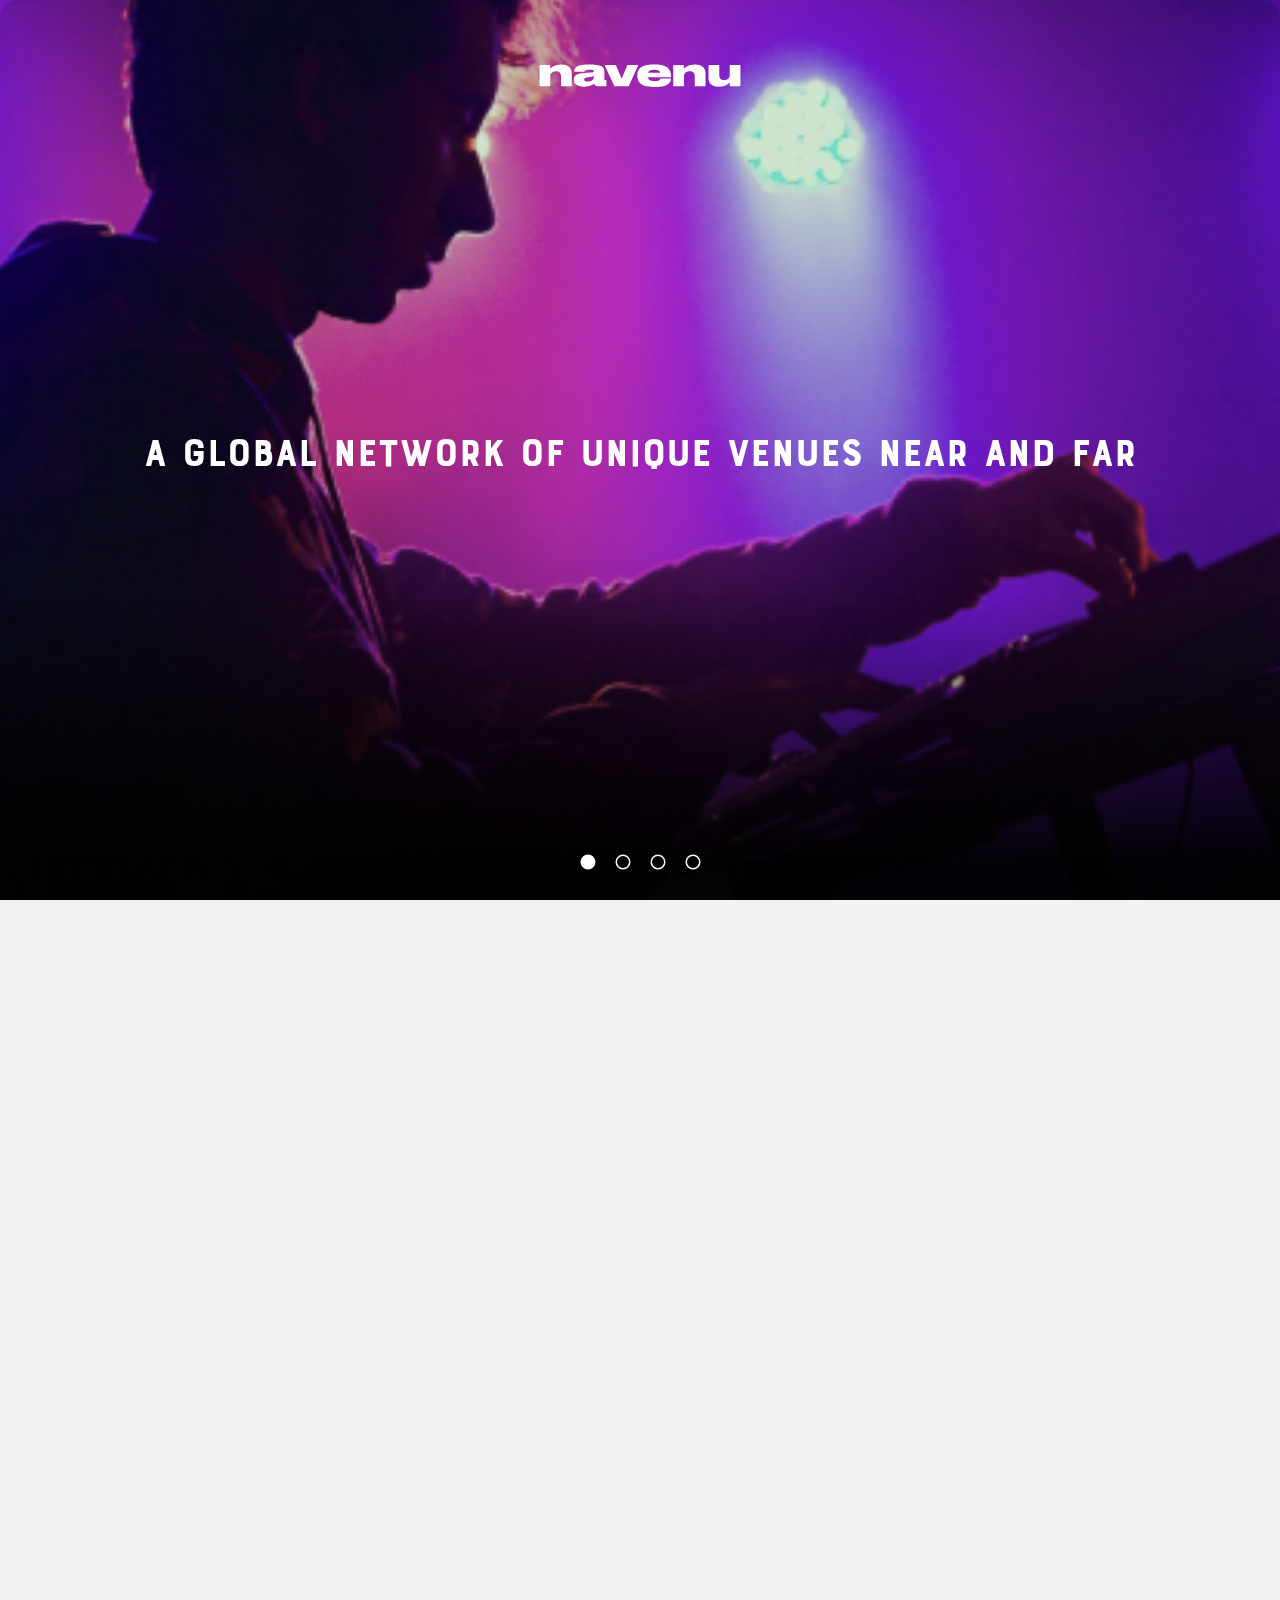
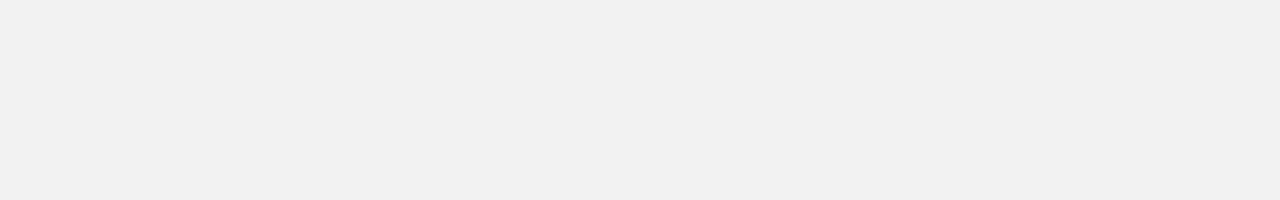
<file: onboarding.html>
<!-- this file content:
    - onboarding
 -->
<!DOCTYPE html>
<html lang="en">
<head>
  <meta charset="utf-8">
  <meta name="viewport" content="width=device-width, initial-scale=1, shrink-to-fit=no, user-scalable=no">
  <link rel="apple-touch-icon" sizes="76x76" href="./assets/images/app/apple-icon.png">
  <link rel="icon" type="image/png" href="./assets/images/favicon.png">
  <meta name="description" content="Navenu">
  <meta name="keywords" content="">
  <meta name="description" content="">
  <meta name="author" content="">
  <title>Navenu | login</title>
  <meta name="apple-mobile-web-app-title" content="Navenu">
  <link rel="shortcut icon" sizes="16x16" href="./assets/images/app/icon-16x16.png">
  <link rel="shortcut icon" sizes="196x196" href="./assets/images/app/icon-196x196.png">
  <link rel="apple-touch-icon-precomposed" href="./assets/images/app/icon-152x152.png">

  <!-- Bootstrap core CSS -->
  <link href="./assets/vendor/bootstrap/css/bootstrap.min.css" rel="stylesheet">

  <!-- Custom styles for this template -->
  <link href="./assets/css/navenu.css" rel="stylesheet">
  <link href="./assets/css/fonts.css" rel="stylesheet">

  <!-- Flickity slider -->
  <link rel="stylesheet" href="./assets/css/vendor/flickity.min.css">

  <!-- carousel login  -->
  <link href="./assets/css/carousel-onboarding.css" rel="stylesheet">

</head>

<body>
  <!-- container -->
  <div class="container-full-width">
    <div id="carousel-login" class="carousel active" data-flickity='{}'>
      <div class="item">
        <div class="bg">
          <img src="./assets/images/onboarding/slider/slider01.jpg" alt="Silider 01">
        </div>
        <div class="content text-center">
          <img src="./assets/images/logoNavenuWhite.svg" class="img-fluid logoNavenuLogin" alt="logo Navenu">
          <h1 class="textLogin center-content">A GLOBAL NETWORK OF UNIQUE VENUES NEAR AND FAR</h1>
        </div>
      </div>
      <div class="item">
        <div class="bg">
          <img src="./assets/images/onboarding/slider/slider02.jpg" alt="Silider 02">
        </div>
        <div class="content text-center">
          <img src="./assets/images/logoNavenuWhite.svg" class="img-fluid logoNavenuLogin" alt="logo Navenu">
          <h1 class="textLogin center-content">A GLOBAL NETWORK OF UNIQUE VENUES NEAR AND FAR</h1>
        </div>
      </div>
      <div class="item">
        <div class="bg">
          <img src="./assets/images/onboarding/slider/slider03.jpg" alt="Silider 03">
        </div>
        <div class="content text-center">
          <img src="./assets/images/logoNavenuWhite.svg" class="img-fluid logoNavenuLogin" alt="logo Navenu">
          <h1 class="textLogin center-content">A GLOBAL NETWORK OF UNIQUE VENUES NEAR AND FAR</h1>
        </div>
      </div>
      <div class="item four text-center">
        <div class="bg">
          <img src="./assets/images/onboarding/slider/slider04.jpg" alt="Silider 04">
        </div>
        <div class="content text-center">
          <h1 class="textLogin">A GLOBAL NETWORK OF UNIQUE VENUES NEAR AND FAR</h1>
          <div class="buttonsLogin">
            <button class="btn btnFb shadow-none" type="button" name="buttonFb"><span class="fb">Continue with facebook</span></button>
            <button class="btn btnApple shadow-none" type="button" name="buttonApple"><span class="apple">Continue with apple</span></button>
            <button class="btn btnEmail shadow-none" type="button" name="buttonEmail" onclick="showRegisterMail()"><span class="email">Continue with email</span></button>
          </div>
        </div>
      </div>
    </div>
    <div class="registerMail">
      <div class="contentRegisterMail">
        <div class="bkgnd">
          <img src="./assets/images/onboarding/slider/slider05.jpg" alt="Silider 05">
        </div>
        <div class="iconClose">
          <button type="button" name="button" class="buttonClose" onclick="showSlider()">
            <img src="./assets/images/icons/onboarding/iconButtonBack.svg" alt="Back Button">
          </button>
        </div>
        <div class="content">
          <h2>signup</h2>
          <form id="loginMail" class="loginMail" action="post" method="submit">
            <div class="form-group">
              <label for="email">Email</label>
              <input id="email" type="email" class="form-control" value="email" name="email" required="required">
            </div>
            <div class="form-group">
              <label for="password">Password</label>
              <input id="password" type="password" class="form-control" value="password" name="password" required="required">
            </div>
            <div class="sign-up">
                <button class="btn btnApple shadow-none" type="submit" name="signup"><span class="email">Email signup</span></button>
              </div>
          </form>
          <div class="buttonsLogin">
            <button class="btn btnFb shadow-none" type="button" name="buttonFb"><span class="fb">Continue with facebook</span></button>
            <button class="btn btnApple shadow-none" type="button" name="buttonApple"><span class="apple">Continue with apple</span></button>
            <button class="btn btnAccount shadow-none" type="button" name="buttonAccount"><span>I already have an account</span></button>
          </div>
        </div>
      </div>

    </div>
  </div>
  <!-- ./container -->

  <!-- Bootstrap core JavaScript -->
  <script src="./assets/vendor/jquery/jquery.min.js"></script>
  <script src="./assets/vendor/bootstrap/js/bootstrap.min.js"></script>
  <script src="./assets/js/plugins/lazysizes.min.js" async=""></script>

  <!-- Flickity slider -->
  <script src="./assets/js/vendor/flickity.pkgd.min.js"></script>

  <!-- script change slider | register mail -->
  <script>
    function showRegisterMail() {
      console.log("show register");
      $(".registerMail").addClass("active");
      $("#carousel-login").removeClass("active");
    }
  </script>

  <!-- script register mail | change slider -->
  <script type="text/javascript">
    function showSlider() {
      $("#carousel-login").addClass("active");
      $(".registerMail").removeClass("active");
    }
  </script>
</body>

</html>
</file>
<file: assets/css/navenu.css>
/*-- this file content styles:
    - regular styles
    - responsive styles
    - deal fetails
    - article content
    - location info
    - location Store
    - search
    - profile
 --*/
/*  	CSS Reset    */
html, body, div, span, applet, object, iframe,
h1, h2, h3, h4, h5, h6, p, blockquote, pre,
a, abbr, acronym, address, big, cite, code,
del, dfn, em, font, img, ins, kbd, q, s, samp,
small, strike, strong, sub, sup, tt, var,
b, u, i, center, dl, dt, dd, ol, ul, li,
fieldset, form, label, legend, table,
caption, tbody, tfoot, thead, tr, th, td {
  margin: 0;
  padding: 0;
  border: 0;
  outline: 0;
  font-size: 100%;
  background: transparent;
}

/*------------ regular styles navenu ----------------*/
body {
  color: #000;
  background-color: #F2F2F2;
  overflow-y: hidden;
}

a {
  text-decoration: none;
  color: #1883ba;
}

.btn {
  font-family: "HelveticaNeue-Light", "Helvetica Neue Light", "Helvetica Neue", Helvetica, Arial, "Lucida Grande", sans-serif;
  font-weight: normal;
  font-size: 16px;
  line-height: 34px;
  text-align: center;
  letter-spacing: 0.307692px;
  color: #000000;
}

h1 {
  font-size: 32px;
  font-weight: normal;
  font-style: normal;
  margin-bottom: 18px;
}

h2 {
  font-size: 18px;
}

p {
  font-family: "HelveticaNeue-Light", "Helvetica Neue Light", "Helvetica Neue", Helvetica, Arial, "Lucida Grande", sans-serif;
  font-weight: normal;
  font-size: 14px;
  line-height: 20px;
  color: #292929;
  margin-bottom: 1rem;
}

a.btn:focus {
  outline: none !important;
  box-shadow: 0 0 0 0;
}

button:focus,
button.btn:focus {
  outline: none !important;
  box-shadow: 0 0 0 0;
}

.btn:focus, .btn:active {
  outline: none !important;
  box-shadow: none;
}

hr {
  margin-top: .5rem;
  margin-bottom: .5rem;
  border: 0;
  border-top: 1px solid rgba(255, 255, 255, 1);
}

.center-content {
  position: absolute;
  left: 50%;
  top: 50%;
  transform: translate(-50%, -50%);
  -webkit-transform: translate(-50%, -50%);
}

/*------ menu -------*/
.navbar {
  padding: 0 .75rem;
}

.navbar-toggler {
  padding: .25rem 0 .25rem .5rem;
}

.menuTop {
  background-color: #F2F2F2;
}

.menuBottom {
  background-color: #F2F2F2;
}

.nav-link {
  padding: .5rem;
}

.iconMap {
  position: relative;
  border: none;
  width: 40px;
  height: 40px;
  background-repeat: no-repeat;
  background-position: center;
  background-color: transparent;
  opacity: 0;
  transition: opacity .5s;
  z-index: -1;
}

.iconMap.activated {
  opacity: 1;
  z-index: 1;
}

.iconMap .map {
  position: absolute;
  top: 0;
  right: 0;
  left: 0;
  bottom: 0;
  padding: .5rem .5rem .5rem 0;
  object-fit: contain;
  opacity: 1;
  transition: opacity .5s;
}

.iconMap .stories {
  position: absolute;
  top: 0;
  right: 0;
  left: 0;
  bottom: 0;
  padding: .5rem .5rem .5rem 0;
  object-fit: contain;
  opacity: 0;
  transition: opacity .5s;
  background-color: transparent;
}

.iconMap.active .map {
  opacity: 0;
  transition: opacity .5s;
}

.iconMap.active .stories {
  opacity: 1;
}

.iconShadow {
  filter: drop-shadow(0px 1px 4px rgba(0, 0, 0, 0.25));
}

.logo {
  opacity: 0;
  transition: opacity .5s;
  display: none;
}

.logo.active {
  opacity: 1;
  z-index: 1;
  display: inline;
}

span.changeCity {
  opacity: 0;
  transition: opacity .5s;
  display: none;
}

span.changeCity.active {
  opacity: 1;
  z-index: 1;
  display: inline;
}

a.changeCityButton {
  text-decoration: underline !important;
}

a.changeCityButton:hover {
  text-decoration: none;
}

.username {
  opacity: 0;
  transition: opacity .5s;
  display: none;
}

.username.active {
  opacity: 1;
  z-index: 1;
  display: inline;
}

.username h1 {
  font-family: "HelveticaNeue-Light", "Helvetica Neue Light", "Helvetica Neue", Helvetica, Arial, "Lucida Grande", sans-serif;
  font-weight: bold;
  font-size: 16px;
  text-align: center;
  color: #000000;
  margin-bottom: 0
}

.nav-item.active {
  border-bottom: solid 6px #676767;
}

.nav-item.active .nav-link {
  padding-bottom: 1px;
}

.menuFilter {
  opacity: 0;
  transition: opacity .5s;
  z-index: -1;
}

.menuFilter.activated {
  opacity: 1;
  z-index: 1;
}

.menuFilter span {
  position: relative;
  width: 40px;
  height: 40px;
  display: block;
}

.menuFilter.collapsed .filter {
  position: absolute;
  top: 0;
  right: 0;
  left: 0;
  bottom: 0;
  padding: .5rem 0 .5rem 1rem;
  object-fit: contain;
  opacity: 1;
  transition: opacity .5s;
}

.menuFilter.collapsed .back {
  position: absolute;
  top: 0;
  right: 0;
  left: 0;
  bottom: 0;
  padding: .25rem 0 .25rem 1rem;
  object-fit: contain;
  opacity: 0;
  transition: opacity .5s;
}

.menuFilter .filter {
  position: absolute;
  top: 0;
  right: 0;
  left: 0;
  bottom: 0;
  padding: .25rem 0 .25rem 1rem;
  object-fit: contain;
  opacity: 0;
}

.menuFilter .back {
  position: absolute;
  top: 0;
  right: 0;
  left: 0;
  bottom: 0;
  padding: .5rem 0 .5rem 1rem;
  object-fit: contain;
  opacity: 1;
}

.contentFilter {
  width: 100%;
  height: 13vh;
  align-items: baseline;
  margin-top: .5rem;
}

.iconsFilter button {
  border-radius: 6px !important;
  background: transparent;
  transition: background-color .3s linear;
  margin: 0 auto;
}

.iconsFilter button.active {
  border-radius: 6px !important;
}

.iconsFilter button:after {
  width: 100%;
  font-family: 'BourtonBase Regular';
  font-size: 12.3474px;
  text-align: center;
  color: #333333;
  bottom: 0;
  position: absolute;
  text-align: center;
  left: 0;
  margin-bottom: -2rem;
}

.iconsFilter button.do:after {
  content: 'do';
}

.iconsFilter button.do.active {
  background: #FFB600;
}

.iconsFilter button.eat:after {
  content: 'eat';
}

.iconsFilter button.eat.active {
  background: #FF6800;
}

.iconsFilter button.drink:after {
  content: 'drink';
}

.iconsFilter button.drink.active {
  background: #C849D9;
}

.iconsFilter button.shop:after {
  content: 'shop';
}

.iconsFilter button.shop.active {
  background: #FF2894;
}

.iconsFilter button.stay:after {
  content: 'stay';
}

.iconsFilter button.stay.active {
  background: #007CFF;
}

.iconsFilter button.fit:after {
  content: 'fit';
}

.iconsFilter button.fit.active {
  background: #00BC00;
}

.iconsFilter .nav-link {
  padding: .25rem;
  margin: .25rem;
  height: 7.5vh;
}

.iconsFilter .nav-item.active .nav-link {
  padding-bottom: .5rem;
}

.contentIconsFilter {
  width: 100%;
}

p.location {
  font-family: "HelveticaNeue-Light", "Helvetica Neue Light", "Helvetica Neue", Helvetica, Arial, "Lucida Grande", sans-serif;
  font-style: normal;
  font-weight: normal;
  font-size: 9px;
  line-height: 16px;
  text-align: center;
  letter-spacing: 2px;
  text-transform: uppercase;
  margin-bottom: 0;
}

p.textFilter {
  font-family: 'BourtonBase Regular';
  font-style: normal;
  font-weight: normal;
  font-size: 12.3474px;
  line-height: 16px;
  align-items: center;
  text-align: center;
  color: #333333;
}

.elastic-scroll-wrapper {
  position: absolute;
  left: 0;
  right: 0;
  bottom: .5rem;
  width: 40px;
  margin: 0 auto;
  z-index: 5;
  margin-top: -1.25rem;
}

.elastic-scroll {
  width: 40px;
  height: 40px;
  display: block;
}

p.textButtonDown {
  font-family: "HelveticaNeue-Light", "Helvetica Neue Light", "Helvetica Neue", Helvetica, Arial, "Lucida Grande", sans-serif;
  font-weight: bold;
  font-size: 7.05602px;
  line-height: 30px;
  text-align: center;
  letter-spacing: 2.016px;
  text-transform: uppercase;
  color: #F2F2F2;
}

.menuBottom {
  width: 100%;
}

.menuBottom ul li {
  padding-bottom: .5rem;
}

.menuBottom ul li a.iconShadow {
  filter: drop-shadow(0px 1px 4px rgba(0, 0, 0, 0.25));
}

.containerMenuBottom {
  width: 100%;
}

/*------- modal city -----------*/
.modalCity {
  background: rgba(0, 0, 0, 0.8);
  z-index: 2000;
}

.modalCity .modal-content {
  min-height: 75vh;
}

.modal.modalCity .close {
  position: relative;
  top: .5rem;
  right: .5rem;
}

.modal.modalCity.bottom .modal-content {
  margin: .5rem;
  border-radius: .5rem;
  background: #F2F2F2;
}

.modal.modalCity.bottom .modal-body {
  background: #F2F2F2;
  margin-top: 0;
}

.modalCity h1 {
  font-family: 'BourtonBase Regular';
  font-weight: normal;
  font-size: 40px;
  line-height: 40px;
  letter-spacing: 0.143087px;
  color: #333333;
}

.modalCity .form-check-label {
  font-family: 'BourtonBase Regular';
  font-weight: normal;
  font-size: 20px;
  line-height: 0;
  letter-spacing: 0.116667px;
  color: #292929;
}

.optionCity {
  margin: 1rem 0;
}

.optionCity div {
  margin-bottom: .5rem;
}

.optionCity .cbox {
  -webkit-appearance: none;
  -moz-appearance: none;
  width: 32px;
  height: 32px;
  border: none;
  margin-right: 5px;
  background: #00CD00;
  border: 3px solid #333333;
  border-radius: 25px;
  padding: 7.5px;
}

.optionCity input[type=checkbox]:checked:after {
  position: absolute;
  content: url('checkbox.svg');
  margin-top: -.25rem;
  margin-left: -.15rem;
}

.optionCity .cboxText {
  font-family: 'BourtonBase Regular';
  font-weight: normal;
  font-size: 20px;
  line-height: normal;
  letter-spacing: 0.116667px;
  color: #292929;
  vertical-align: top;
  text-transform: uppercase;
}

/*------- modal content ------*/
.modalCard {
  z-index: 1998;
}

.modalLocation {
  z-index: 1999;
}

.modal.bottom .modal-dialog {
  position: fixed;
  margin: auto;
  width: 100%;
  max-width: 100%;
  height: auto;
}

.modal.bottom .modal-content {
  height: auto;
  overflow-y: auto;
  border-radius: 0;
}

.modal.bottom .modal-body {
  padding: 2rem 1rem 6rem;
  background: #F2F2F2;
  border-radius: 24px 24px 0px 0px;
  margin-top: -2rem;
}

/* Bottom card fade */
.modal.bottom.fade .modal-dialog {
  bottom: -100%;
  -webkit-transition: opacity 0.3s linear, bottom 0.3s ease-out;
  -moz-transition: opacity 0.3s linear, bottom 0.3s ease-out;
  -o-transition: opacity 0.3s linear, bottom 0.3s ease-out;
  transition: opacity 0.3s linear, bottom 0.3s ease-out;
}

.modal.bottom.fade.show .modal-dialog {
  bottom: 0;
}

.modal.bottom.fade .modal-dialog {
  bottom: -100%;
}

/* Full Screen */
.modal.full .modal-dialog {
  position: fixed;
  margin: auto;
  width: 100%;
  max-width: 100%;
  height: 100%;
}

.modal.full .modal-content {
  height: 100%;
  overflow-y: auto;
}

.modal.full .close-modal {
  position: fixed;
  top: 0;
  right: 3rem;
}

.modal .close {
  position: fixed;
  top: 2rem;
  right: 3rem;
  line-height: .5;
  opacity: 1;
  cursor: pointer;
  z-index: 99999999;
}

.modal-header {
  position: relative;
  height: 35vh;
  padding: 0;
  border: none;
}

.modal-header::before {
  width: 100%;
  height: 100%;
  background: linear-gradient(180deg, rgba(0, 0, 0, 0) 63.85%, #000000 100%);
  mix-blend-mode: multiply;
  position: absolute;
  top: 0;
  left: 0;
  border: none;
  content: "";
}

.modal-header img {
  width: 100%;
  height: 100%;
  object-fit: cover;
  object-position: center;
}

.modalHeaderText {
  position: absolute;
  width: 100%;
  bottom: 0;
  padding: 1rem 1rem 2.5rem 1rem;
}

.modalHeaderText h1 {
  font-family: 'BourtonBase regular';
  font-size: 32px;
  line-height: 32px;
  letter-spacing: 0.141952px;
  color: #FFFFFF;
  margin-bottom: .5rem;
}

.tags {
  display: inline-block;
  width: 100%;
}

.tags .tagLeft {
  display: inline;
  font-family: "HelveticaNeue-Light", "Helvetica Neue Light", "Helvetica Neue", Helvetica, Arial, "Lucida Grande", sans-serif;
  font-weight: bold;
  font-size: 11px;
  letter-spacing: 2px;
  text-transform: uppercase;
  color: #F2F2F2;
}

.tags .tagRight {
  display: inline;
  float: right;
  font-family: "HelveticaNeue-Light", "Helvetica Neue Light", "Helvetica Neue", Helvetica, Arial, "Lucida Grande", sans-serif;
  font-weight: normal;
  font-size: 14px;
  letter-spacing: 0.116667px;
  color: #F2F2F2;
}

.modal-body h3 {
  font-family: 'BourtonBase Regular';
  font-size: 20px;
  line-height: 20px;
  letter-spacing: 0.116667px;
  color: #292929;
  margin-bottom: 1rem;
}

.modal-body p {
  font-family: "HelveticaNeue-Light", "Helvetica Neue Light", "Helvetica Neue", Helvetica, Arial, "Lucida Grande", sans-serif;
  font-weight: normal;
  font-size: 14px;
  line-height: 20px;
  color: #292929;
  margin-bottom: 1rem;
}

.modal-image {
  position: relative;
  margin-bottom: 1rem;
}

.modalImageText {
  position: absolute;
  bottom: 0;
  padding: 1rem;
  width: 100%;
}

.modalImageText h1 {
  font-family: 'BourtonBase regular';
  font-size: 24px;
  line-height: 24px;
  letter-spacing: 0.141952px;
  color: #FFFFFF;
  margin-bottom: .25rem;
  width: 80%
}

.modalImageText p {
  font-family: "HelveticaNeue-Light", "Helvetica Neue Light", "Helvetica Neue", Helvetica, Arial, "Lucida Grande", sans-serif;
  font-weight: bold;
  font-size: 11px;
  line-height: 16px;
  letter-spacing: 2px;
  text-transform: uppercase;
  color: #F2F2F2;
}

.iconCardLocation {
  margin-top: -1.5rem;
  padding: 0;
}

.rainbow {
  border-width: 1px;
  border-style: solid;
  border-image: linear-gradient(to left, rgba(0, 0, 0, 0), rgb(0 2 5 / 0.3), rgba(0, 0, 0, 0)) 1;
  font-family: "HelveticaNeue-Light", "Helvetica Neue Light", "Helvetica Neue", Helvetica, Arial, "Lucida Grande", sans-serif;
  font-weight: bold;
  font-size: 12px;
  line-height: 24px;
  text-align: center;
  color: #333333;
  margin-bottom: 1rem;
}

.modal-video {
  position: relative;
  margin-bottom: 1rem;
}

.iconPlayVideo {
  padding: 0;
}

.modal-footer-fixed {
  position: absolute;
  bottom: 0;
  width: 100%;
  background: #FFFFFF;
  border-top: none;
  border-bottom-right-radius: 0;
  border-bottom-left-radius: 0;
  filter: drop-shadow(0px -1px 4px rgba(0, 0, 0, 0.25));
}

.buttonRedeem {
  font-family: "HelveticaNeue-Light", "Helvetica Neue Light", "Helvetica Neue", Helvetica, Arial, "Lucida Grande", sans-serif;
  font-weight: bold;
  font-size: 16px;
  line-height: 34px;
  text-align: center;
  letter-spacing: 0.307692px;
  padding: .5rem;
  color: #000000;
  background: #FFB600;
  border: 3px solid #000000;
  border-radius: 8px;
  width: 100%;
}

/*-------- map content -------*/
.maps {
  opacity: 0;
  transition: opacity .5s;
  width: 100%;
  height: 0;
  position: relative;
  overflow: auto;
  z-index: 0;
}

.maps.active {
  opacity: 1;
  z-index: 1;
  height: 90vh;
}

.containerMap {
  position: absolute;
}

/*-------- search content --------*/
.search {
  opacity: 0;
  transition: opacity .5s;
  height: 0;
  position: relative;
  overflow: auto;
  z-index: 0;
}

.searchState2 {
  opacity: 0;
  transition: opacity .5s;
  height: 0;
  position: relative;
  overflow: auto;
  z-index: 0;
  margin-left: -.75rem;
  margin-right: -.72rem;
  padding-left: 0.75rem;
  padding-right: 0.75rem;
}

.search.active {
  opacity: 1;
  z-index: 1;
  height: 90vh;
  overflow-x: hidden;
}

.containerSearch {
  position: absolute;
  width: 100%;
}

.containerSearch2 {
  position: absolute;
  width: 100%;
  padding-right: 1.5rem;
}

.searchBox {
  padding: 1rem 0;
}

.searchBox input {
  font-family: "HelveticaNeue-Light", "Helvetica Neue Light", "Helvetica Neue", Helvetica, Arial, "Lucida Grande", sans-serif;
  font-weight: normal;
  padding: 18px 16px;
  background: #FFFFFF;
  width: 100%;
  font-size: 1rem;
  line-height: 1.2rem;
  letter-spacing: 0.116667px;
  color: #333333;
  border: solid 1px rgba(0, 0, 0, 0.15);
  box-shadow: inset 0px 0px 4px rgba(0, 0, 0, 0.25);
}

::-webkit-input-placeholder {
  font-size: 1rem;
}

:-moz-placeholder {
  /* Firefox 18- */
  font-size: 1rem;
}

::-moz-placeholder {
  /* Firefox 19+ */
  font-size: 1rem;
}

:-ms-input-placeholder {
  font-size: 1rem;
}

.searchBox h1 {
  font-family: "HelveticaNeue-Light", "Helvetica Neue Light", "Helvetica Neue", Helvetica, Arial, "Lucida Grande", sans-serif;
  font-weight: bold;
  font-size: 11px;
  line-height: 18px;
  letter-spacing: 1.83333px;
  text-transform: uppercase;
  color: #000000;
  text-align: center;
  margin: 1rem 0;
}

.searchBox ul li {
  margin: 1rem .5rem;
  list-style: none;
}

.searchBox ul li a {
  font-family: "HelveticaNeue-Light", "Helvetica Neue Light", "Helvetica Neue", Helvetica, Arial, "Lucida Grande", sans-serif;
  font-weight: normal;
  font-size: 1rem;
  line-height: 1.2rem;
  letter-spacing: 0.116667px;
  color: #292929;
}

.buttonsFilterSearch {
  overflow-x: scroll;
  margin-left: -.75rem;
  margin-right: -.75rem;
  padding-left: .75rem;
  padding-right: .75rem;
}

.btn-group>.btn:not(:last-child):not(.dropdown-toggle), .btn-group>.btn-group:not(:last-child)>.btn {
  border-top-right-radius: 10px;
  border-bottom-right-radius: 10px;
}

.btn-group>.btn:not(:first-child), .btn-group>.btn-group:not(:first-child)>.btn {
  border-top-left-radius: 10px;
  border-bottom-left-radius: 10px;
}

.btnFilterSearch {
  font-family: "HelveticaNeue-Light", "Helvetica Neue Light", "Helvetica Neue", Helvetica, Arial, "Lucida Grande", sans-serif;
  font-weight: normal;
  font-size: 14px;
  line-height: 17px;
  text-align: center;
  letter-spacing: 0.0998911px;
  color: #292929;
  background: #FFFFFF;
  box-shadow: 0px 1px 4px rgba(0, 0, 0, 0.25);
  border-radius: 10px;
  border: solid 1px rgba(0, 0, 0, 0.15);
  margin: 1rem .25rem;
  padding: .75rem;
}

.buttonsFilterSearchContent {
  width: max-content;
  position: relative;
  display: inline-flex;
  vertical-align: middle;
}

.btnFilterSearch:first-child {
  margin-left: 0;
}

.btnFilterSearch:last-child {
  margin-right: 0;
}

.btnFilterSearch.active {
  font-family: "HelveticaNeue-Light", "Helvetica Neue Light", "Helvetica Neue", Helvetica, Arial, "Lucida Grande", sans-serif;
  font-weight: normal;
  font-size: 14px;
  line-height: 17px;
  text-align: center;
  letter-spacing: 0.0998911px;
  color: #FFFFFF;
  background: #000000;
  box-shadow: 0px 1px 4px rgba(0, 0, 0, 0.25);
}

.containerSearch2 .searchImageButton {
  position: relative;
  margin-bottom: 1rem;
  height: 35vh;
  display: block;
}

.containerSearch2 img.searchImg {
  width: 100%;
  height: 100%;
  object-fit: cover;
}

.searchImageText {
  position: absolute;
  bottom: 0;
  padding: 1rem;
  width: 100%;
}

.containerSearch2 .searchImageButton h1 {
  font-family: 'BourtonBase regular';
  font-weight: normal;
  font-size: 24px;
  line-height: 24px;
  text-align: left;
  letter-spacing: 0.141952px;
  color: #FFFFFF;
  margin-bottom: .25rem;
}

.addToList {
  position: absolute;
  height: 7.5rem;
  width: 100%;
  background: #333333;
  z-index: 1035;
  bottom: -7.5rem;
  left: 0;
  right: 0;
  transition: 0.5s;
  opacity: 0;
  padding: 1rem;
}

.addToList.active {
  transform: translateY(-7.5rem);
  opacity: 1;
}

.contentAddToList {
  position: relative;
  display: inline-flex;
  vertical-align: middle;
  padding: 1rem 0;
}

.rainbowWhite {
  border-width: 0;
  border-bottom-width: 1px;
  border-style: solid;
  border-image: linear-gradient(90deg, rgba(196, 196, 196, 0), rgb(196, 196, 196), rgba(196, 196, 196, 0)) 1;
  width: 100%
}

p.addToListText {
  font-family: "HelveticaNeue-Light", "Helvetica Neue Light", "Helvetica Neue", Helvetica, Arial, "Lucida Grande", sans-serif;
  font-weight: normal;
  font-size: 16px;
  line-height: 20px;
  letter-spacing: 0.116667px;
  color: #FFFFFF;
  width: 55%;
  margin-bottom: 0
}

.buttonsAddToList {
  width: 45%;
  text-align: right;
}

.nameAddList {
  font-weight: bold;
  text-transform: uppercase;
}

.buttonAddToList {
  font-family: "HelveticaNeue-Light", "Helvetica Neue Light", "Helvetica Neue", Helvetica, Arial, "Lucida Grande", sans-serif;
  font-weight: normal;
  font-size: 14px;
  line-height: 17px;
  text-align: center;
  letter-spacing: 0.0998911px;
  color: #292929;
  background: #FFFFFF;
  border-radius: 10px;
  border: solid 1px rgba(0, 0, 0, 0.15);
  margin: 0 .25rem;
  padding: .75rem;
  box-shadow: 0px 1px 4px rgba(0, 0, 0, 0.25);
}

.buttonAddToList:focus,
.buttonAddToList:active,
.buttonAddToList:hover {
  color: #FFFFFF;
  background: #292929;
}

.buttonAddToList:last-child {
  margin-right: 0
}

/*-------- chat content --------*/
.chat {
  opacity: 0;
  transition: opacity .5s;
  width: 100%;
  height: 0;
  position: relative;
  overflow: auto;
  z-index: 0;
}

.chat.active {
  opacity: 1;
  z-index: 1;
  height: 90vh;
}

.containerChat {
  position: absolute;
  width: 100%;
}

.modalChat {
  background: rgba(0, 0, 0, 0.8);
  z-index: 2000;
}

.modal.modalChat .close {
  top: 2rem;
  right: 1rem;
}

.modal.modalChat .modal-content {
  margin: .5rem;
  border-radius: .5rem;
  background: #F2F2F2;
}

.modal.modalChat .modal-content .container-close {
  position: absolute;
  top: 0;
  z-index: 9999;
  background: white;
  width: 100%;
  border-bottom: solid 1px #C4C4C4;
  border-top-left-radius: .5rem;
  border-top-right-radius: .5rem;
}

.modal.modalChat .modal-body {
  padding: 0;
  background: #F2F2F2;
  border-radius: .5rem;
  margin-top: 0;
}

/*-------- deals content --------*/
.deals {
  opacity: 0;
  transition: opacity .5s;
  height: 0;
  position: relative;
  overflow: auto;
  z-index: 0;
  margin-left: -.75rem;
  margin-right: -.72rem;
  padding-left: 0.75rem;
  padding-right: 0.75rem;
}

.deals.active {
  opacity: 1;
  z-index: 1;
  height: 90vh;
  overflow-x: hidden;
}

.containerDeals {
  position: absolute;
  width: 100%;
  padding-right: 1.5rem;
}

.buttonsFilterDeals {
  min-width: 100%;
  align-items: baseline;
  overflow-x: scroll;
  margin-left: -.75rem;
  margin-right: -.75rem;
  padding-left: .75rem;
  padding-right: .75rem;
  margin-top: 1rem;
}

.btn-group-toggle>.btn, .btn-group-toggle>.btn-group>.btn {
  margin-bottom: 1rem;
}

.btn-group>.btn:not(:last-child):not(.dropdown-toggle), .btn-group>.btn-group:not(:last-child)>.btn {
  border-top-right-radius: 10px;
  border-bottom-right-radius: 10px;
}

.btn-group>.btn:not(:first-child), .btn-group>.btn-group:not(:first-child)>.btn {
  border-top-left-radius: 10px;
  border-bottom-left-radius: 10px;
}

.btnFilterDeal {
  font-family: "HelveticaNeue-Light", "Helvetica Neue Light", "Helvetica Neue", Helvetica, Arial, "Lucida Grande", sans-serif;
  font-weight: normal;
  font-size: 14px;
  line-height: 17px;
  text-align: center;
  letter-spacing: 0.0998911px;
  color: #292929;
  background: #FFFFFF;
  box-shadow: 0px 1px 4px rgba(0, 0, 0, 0.25);
  border-radius: 10px;
  border: solid 1px rgba(0, 0, 0, 0.15);
  margin: 0 .25rem .1rem !important;
  padding: .75rem;
}

.btn.btnFilterDeal.focus {
  box-shadow: 0 0 0 0 !important;
}

.buttonsFilterDealContent {
  width: max-content;
  position: relative;
  display: inline-flex;
  vertical-align: middle;
  margin-right: .75rem;
}

.btnFilterDeal:first-child {
  margin-left: 0;
}

.btnFilterDeal:last-child {
  margin-right: 0;
}

.btnFilterDeal.active {
  font-family: "HelveticaNeue-Light", "Helvetica Neue Light", "Helvetica Neue", Helvetica, Arial, "Lucida Grande", sans-serif;
  font-weight: normal;
  font-size: 14px;
  line-height: 17px;
  text-align: center;
  letter-spacing: 0.0998911px;
  color: #FFFFFF;
  background: #000000;
  box-shadow: 0px 1px 4px rgba(0, 0, 0, 0.25);
}

.dealsContent {
  margin: 1rem 0;
}

.containerSearch2 .dealsContent {
  margin: 0;
}

.dealImageButton {
  position: relative;
  margin-bottom: 1rem;
  height: 35vh;
  display: block;
}

img.dealImg {
  width: 100%;
  height: 100%;
  object-fit: cover;
}

.dealImageText {
  position: absolute;
  bottom: 0;
  padding: 1rem;
  width: 100%;
}

.dealImageButton h1 {
  font-family: 'BourtonBase regular';
  font-weight: normal;
  font-size: 24px;
  line-height: 24px;
  text-align: left;
  letter-spacing: 0.141952px;
  color: #FFFFFF;
  margin-bottom: .25rem;
  width: 80%;
}

/*-------- profile content --------*/
.profile {
  opacity: 0;
  transition: opacity .5s;
  width: 100%;
  height: 0;
  position: relative;
  overflow-x: hidden;
  overflow-y: auto;
  z-index: 0;
}

.profile.active {
  opacity: 1;
  z-index: 1;
  height: 90vh;
}

.containerProfile {
  position: absolute;
  width: 100%;
}

.nav-tabs.profileTab {
  border-top: 1px solid #BBBBBB;
  border-bottom: 1px solid #BBBBBB;
  border-left: none;
  border-right: none;
  margin: 1rem 0;
}

.profileTab a.nav-link {
  font-family: "HelveticaNeue-Light", "Helvetica Neue Light", "Helvetica Neue", Helvetica, Arial, "Lucida Grande", sans-serif;
  font-weight: normal;
  font-size: 12px;
  line-height: 24px;
  text-align: center;
  color: #000000;
}

.profileTab a.nav-link.active {
  font-weight: bold;
  background-color: transparent;
  border: none;
}

.profileTab .nav-link {
  padding: .5rem 1rem;
}

.buttonsFilterProfile {
  overflow-x: scroll;
  margin-left: -.75rem;
  margin-right: -.75rem;
  padding-left: .75rem;
  padding-right: .75rem;
}

.buttonsFilterProfileContent {
  width: max-content;
  position: relative;
  display: inline-flex;
  vertical-align: middle;
}

/*------- profile deals -------*/
.dealsProfile {
  margin: 1rem 0 3rem;
}

h1.feedSubTitle {
  font-family: "HelveticaNeue-Light", "Helvetica Neue Light", "Helvetica Neue", Helvetica, Arial, "Lucida Grande", sans-serif;
  font-weight: bold;
  font-size: 11px;
  line-height: 18px;
  text-align: center;
  letter-spacing: 1.83333px;
  text-transform: uppercase;
  color: #000000;
  margin: 1rem 0;
}

.tagOngoing {
  display: flex;
  width: 100%;
  align-items: center;
  margin: 1rem 0;
  padding-bottom: 1rem;
  border-width: 1px;
  border-style: solid;
  border-image: linear-gradient(to left, rgba(0, 0, 0, 0), rgb(0 2 5 / 0.3), rgba(0, 0, 0, 0)) 1;
  border-top: 0;
}

.tagOngoing:first-child {
  margin-top: 0;
  padding-top: 0;
}

.tagOngoing:last-child {
  margin-bottom: 0;
}

.linkOngoing {
  display: contents;
}

.linkOngoing:hover,
.linkOngoing:active,
.linkOngoing:focus {
  text-decoration: none;
}

.profileImage {
  width: 32px;
  height: 32px;
  border-radius: 50%;
  object-fit: cover;
  background-repeat: no-repeat;
}

.tagOngoing p {
  margin-bottom: 0
}

.tagOngoing p.textUp {
  font-size: 16px;
}

.tagOngoing .tagLeft {
  width: 10%;
}

.tagOngoing .tagCenter {
  width: 80%;
  margin-left: .5rem;
}

.tagOngoing .tagRight {
  width: 10%;
}

.tagOngoing a.linkOngoing .numberDeals {
  font-family: "HelveticaNeue-Light", "Helvetica Neue Light", "Helvetica Neue", Helvetica, Arial, "Lucida Grande", sans-serif;
  font-weight: bold;
  font-size: 20px;
  line-height: 20px;
  align-items: center;
  letter-spacing: 0.116667px;
  color: #FFFFFF;
  float: right;
  background: #999999;
  border-radius: 50%;
  width: 32px;
  height: 32px;
  padding: 6px 10px;
}

.tagOngoing a.linkOngoing.active .numberDeals {
  background: #5AED16;
}

/*--------- profile lists -----------*/
#nav-lists {
  height: calc(100vh - (175px)) !important;
}

.tagList {
  display: flex;
  width: 100%;
  align-items: center;
  margin: 1rem 0;
  padding-bottom: 1rem;
  border-width: 1px;
  border-style: solid;
  border-image: linear-gradient(to left, rgba(0, 0, 0, 0), rgb(0 2 5 / 0.3), rgba(0, 0, 0, 0)) 1;
  border-top: 0;
}

.lists {
  opacity: 0;
  transition: opacity .5s;
  width: 100%;
  height: 0;
  position: relative;
  overflow: auto;
  z-index: 0;
}

.lists.active {
  opacity: 1;
  z-index: 1;
  height: 100%;
}

.linkList {
  display: contents;
}

.linkList:hover,
.linkList:active,
.linkList:focus {
  text-decoration: none;
}

.tagList .tagLeft {
  width: 10%;
}

.tagList .tagCenter {
  width: 65%;
  margin-left: .5rem;
}

.tagList .tagRight {
  width: 25%;
  display: inline-flex;
}

.tagList .tagRight .btn,
.tagOpenList .tagLeft .btn,
.tagOpenList .tagRight .btn {
  padding: 0;
  margin: 0;
}

.iconList {
  width: 32px;
  height: 32px;
  border-radius: 50%;
  object-fit: cover;
  background-repeat: no-repeat;
}

.iconListOption {
  width: 40px;
  height: 40px;
}

.tagList p {
  margin-bottom: 0
}

.btnAddList {
  position: absolute;
  bottom: 1rem;
}

.showList1 {
  opacity: 0;
  transition: opacity .5s;
  width: 100%;
  height: 0;
  position: relative;
  overflow: auto;
  z-index: 0;
}

.showList1.active {
  opacity: 1;
  z-index: 1;
  height: 100%;
}

.tagOpenList {
  display: flex;
  width: 100%;
  align-items: center;
  margin: 1rem 0;
}

.tagOpenList .tagLeft {
  width: 10%;
}

.tagOpenList .tagCenter {
  width: 65%;
  margin-left: .5rem;
}

.tagOpenList .tagRight {
  width: 25%;
  display: inline-flex;
}

.tagOpenList p {
  margin-bottom: 0;
  text-align: center;
  font-weight: bold;
}

.dealImageList {
  position: relative;
  margin-bottom: 1rem;
  height: 25vh;
  display: block;
}

.dealImageList h1 {
  font-family: 'BourtonBase regular';
  font-weight: normal;
  font-size: 24px;
  line-height: 24px;
  text-align: left;
  letter-spacing: 0.141952px;
  color: #FFFFFF;
  margin-bottom: .25rem;
  width: 80%
}

.iconRemoveDeal {
  margin-top: -1.5rem;
  padding: 0;
}

/*------ profile settings --------*/
#nav-settings {
  height: calc(100vh - (175px)) !important;
}

#nav-settings .form-group {
  margin-bottom: 1.5rem;
}

.form-group label {
  font-family: "HelveticaNeue-Light", "Helvetica Neue Light", "Helvetica Neue", Helvetica, Arial, "Lucida Grande", sans-serif;
  font-style: normal;
  font-weight: bold;
  font-size: 14px;
  line-height: 16px;
  letter-spacing: 0.116667px;
  color: #333333;
  margin-bottom: .5rem;
}

.form-group input {
  font-family: "HelveticaNeue-Light", "Helvetica Neue Light", "Helvetica Neue", Helvetica, Arial, "Lucida Grande", sans-serif;
  font-style: normal;
  font-weight: normal;
  font-size: 16px;
  line-height: 20px;
  letter-spacing: 0.116667px;
  color: #333333;
  padding: 1.5rem .5rem;
  background: #FFFFFF;
  box-shadow: inset 0px 0px 4px rgba(0, 0, 0, 0.25);
  border-radius: 0;
}

.btnProfile {
  border: 3px solid #000000;
  border-radius: 8px;
  width: 100%;
  background: #FFFFFF;
  margin-bottom: 1rem;
}

h1.profileLocation {
  font-family: "HelveticaNeue-Light", "Helvetica Neue Light", "Helvetica Neue", Helvetica, Arial, "Lucida Grande", sans-serif;
  font-style: normal;
  font-size: 16px;
  line-height: 20px;
  letter-spacing: 0.116667px;
  color: #333333;
  margin-bottom: 1rem;
}

.ProfileLocationCity {
  text-transform: uppercase;
}

.btnProfileShare {
  font-family: 'BourtonBase Regular';
  font-size: 16px;
  line-height: 34px;
  font-weight: normal;
  text-align: center;
  letter-spacing: 0.307692px;
  color: #FFFFFF;
  background: #333333;
  border: 3px solid #FFFFFF;
  border-radius: 8px;
  width: 100%;
  position: absolute;
  bottom: 1rem;
  left: 0;
}

.btnProfileShare span {
  padding-bottom: .25rem;
  display: block;
}

.btnProfileShare span:before {
  width: 16px;
  height: 16px;
  margin-right: 10px;
  background-image: url(../images/icons/profile/iconShare.svg);
  background-size: 16px 16px;
  display: inline-block;
  content: '';
  background-repeat: no-repeat;
}

/*----- profile refine -----*/
.modalProfileRefine {
  background: rgba(0, 0, 0, 0.8);
  z-index: 2000;
}

.modal.modalProfileRefine .close {
  position: relative;
  top: .5rem;
  right: .5rem;
}

.modal.bottom.modalProfileRefine .modal-body {
  padding: 2rem 1rem;
  background: #F2F2F2;
  border-radius: 24px 24px 0px 0px;
  margin-top: -2rem;
}

.modal.modalProfileRefine .modal-content {
  margin: .5rem;
  border-radius: .5rem;
  background: #F2F2F2;
}

.modal.modalProfileRefine.bottom .modal-body {
  background: #F2F2F2;
  margin-top: 0;
}

.modalProfileRefine h1 {
  font-family: 'BourtonBase Regular';
  font-weight: normal;
  font-size: 20px;
  line-height: 20px;
  letter-spacing: 0.116667px;
  color: #292929;
  text-transform: uppercase;
}

.modalProfileRefine p {
  font-family: "HelveticaNeue-Light", "Helvetica Neue Light", "Helvetica Neue", Helvetica, Arial, "Lucida Grande", sans-serif;
  font-style: normal;
  font-size: 16px;
  line-height: 20px;
  letter-spacing: 0.116667px;
  color: #292929;
}

.modalProfileRefine h2.categoriesProfile {
  font-family: "HelveticaNeue-Light", "Helvetica Neue Light", "Helvetica Neue", Helvetica, Arial, "Lucida Grande", sans-serif;
  font-weight: bold;
  font-size: 11px;
  line-height: 18px;
  text-align: center;
  letter-spacing: 1.83333px;
  text-transform: uppercase;
  color: #000000;
  margin: 1.5rem 0 1rem;
}

.profileRefineCard {
  background: #FFFFFF;
  box-shadow: 0px 0px 10px rgba(0, 0, 0, 0.25);
  border-radius: 24px;
  padding: 1rem;
  text-align: center;
}

.slideContainerAge {
  width: 100%;
  height: 5rem;
  background: linear-gradient(114.92deg, #FF0000 10.45%, #0085FF 77.98%);
  border-radius: 8px;
  margin: 1rem 0;
}

.slideContainerGender {
  width: 100%;
  height: 5rem;
  background: linear-gradient(114.92deg, #FF7A00 10.45%, #0066FF 77.98%);
  border-radius: 8px;
  margin: 1rem 0;
}

.slideContainerBudget {
  width: 100%;
  height: 5rem;
  background: linear-gradient(114.92deg, #CC00FF 10.45%, #FF8A00 77.98%);
  border-radius: 8px;
  margin: 1rem 0;
}

.slideContainerRelationship {
  width: 100%;
  height: 5rem;
  background: linear-gradient(114.92deg, rgba(0, 255, 71, 0.5) 10.45%, rgba(0, 118, 255, 0.5) 77.98%);
  border-radius: 8px;
  margin: 1rem 0;
}

.slider {
  -webkit-appearance: none;
  width: 100%;
  height: 100%;
  background: transparent;
  outline: none;
  opacity: .9;
  -webkit-transition: .2s;
  transition: opacity .2s;
}

.slider:hover {
  opacity: 1;
}

.slider::-webkit-slider-thumb {
  -webkit-appearance: none;
  appearance: none;
  width: 46px;
  height: 50px;
  background: #FFFFFF;
  border: 3px solid #515151;
  border-radius: 50px;
  cursor: pointer;
}

.slider::-moz-range-thumb {
  width: 46px;
  height: 50px;
  background: #FFFFFF;
  border: 3px solid #515151;
  border-radius: 50px;
  cursor: pointer;
}

p.slideText {
  font-family: 'SF UI Display Regular';
  font-size: 14px;
  line-height: 15px;
  letter-spacing: 0.116667px;
  color: #292929;
  text-align: center;
}

.slideText .textLeft {
  float: left;
}

.slideText .textCenter {
  margin-left: .5rem;
}

.slideText .textRight {
  float: right;
}

.profileRefineCard .btn-toggle {
  border-radius: 200px;
  margin: 0 4rem;
  padding: 0;
  position: relative;
  border: none;
  height: 2.25rem;
  width: 4rem;
  color: #6b7381;
  background: #999999;
}

.profileRefineCard .btn-toggle:before, .profileRefineCard .btn-toggle:after {
  line-height: 1.5rem;
  width: 4rem;
  text-align: center;
  font-weight: 600;
  font-size: 0.75rem;
  text-transform: uppercase;
  letter-spacing: 2px;
  position: absolute;
  bottom: 0;
  transition: opacity 0.25s;
}

.profileRefineCard .btn-toggle.active {
  background: #00CD00;
  transition: background-color 0.25s;
}

.profileRefineCard .btn-toggle>.handle {
  position: absolute;
  top: 0.25rem;
  left: 0.25rem;
  width: 1.5rem;
  height: 1.75rem;
  background: #FFFFFF;
  border-radius: 187.819px;
  transition: left 0.25s;
}

.btn-toggle.active>.handle {
  left: 2.25rem;
  transition: left 0.25s;
}

/*----------- modal locations ----------*/
.modalLocation {
  background: rgba(0, 0, 0, 0.8);
}

.modalLocation .modal-body {
  padding: 2rem 1rem;
}

.modalLocation .modal-content {
  border-radius: 1rem;
}

/* Bottom location fade */
.modal.bottox.fade .modal-dialog {
  bottom: -100%;
  -webkit-transition: bottom 0.3s ease-out;
  -moz-transition: bottom 0.3s ease-out;
  -o-transition: bottom 0.3s ease-out;
  transition: bottom 0.3s ease-out;
}

.modal.bottox.fade.show .modal-dialog {
  bottom: 0;
}

.modal.bottox.fade .modal-dialog {
  bottom: -100%;
}

.modalLocation .modal-header {
  position: relative;
  height: 40vh;
  padding: 0;
  border: none;
}

.modalLocation .modal-content {
  background-color: #F2F2F2;
}

.modalLocation .modal-header img {
  width: 100%;
  height: 100%;
  object-fit: cover;
  object-position: center;
  border-radius: .5rem;
}

.modalLocation .modalHeaderText {
  padding: 1rem;
}

.modalLocation .modalHeaderText h1 {
  font-family: 'BourtonBase regular';
  font-size: 24px;
  line-height: 24px;
  letter-spacing: 0.141952px;
  color: #FFFFFF;
  margin-bottom: 0;
  width: 80%;
}

.modalLocation .modalHeaderText p {
  font-family: "HelveticaNeue-Light", "Helvetica Neue Light", "Helvetica Neue", Helvetica, Arial, "Lucida Grande", sans-serif;
  font-weight: bold;
  font-size: 11px;
  line-height: 16px;
  letter-spacing: 2px;
  text-transform: uppercase;
  color: #F2F2F2;
}

/*----- tabs cards -----*/
.nav-tabs {
  border-bottom: 1px solid transparent;
}

.nav-tabs .nav-link:hover, .nav-tabs .nav-link:focus {
  border-color: transparent;
}

.modalLocation .locationMenuTab .nav-link {
  padding: .5rem 1rem;
}

.modalLocation .locationMenuTab .nav-link:focus {
  font-weight: bold;
}

.modalLocation .locationMenuTab .nav-link.share {
  padding: 0;
}

.modalLocation .locationMenuTab a {
  font-family: 'SF UI Display Regular';
  font-weight: normal;
  font-size: 12px;
  line-height: 24px;
  color: #000000;
  text-align: center;
}

.modalLocation .locationMenuTab a.active {
  font-weight: bold;
  font-style: normal;
  color: #000000;
  background-color: transparent;
  border: none;
}

.modalLocation .locationContentTab p.textCard {
  font-family: "HelveticaNeue-Light", "Helvetica Neue Light", "Helvetica Neue", Helvetica, Arial, "Lucida Grande", sans-serif;
  font-weight: normal;
  font-size: 12px;
  line-height: 18px;
  color: #292929;
}

.modalLocation .locationContentTab #nav-info .sliderTab,
.modalLocation .locationContentTab #nav-info-article .sliderTab {
  overflow-x: scroll;
  padding-left: 1.5rem;
  padding-right: 1.5rem;
  margin: 1.5rem 0;
  margin-left: -1rem;
  margin-right: -1rem;
}

.modalLocation .locationContentTab #nav-info .sliderTabContent,
.modalLocation .locationContentTab #nav-info-article .sliderTabContent {
  width: max-content;
  overflow-x: scroll;
  overflow-y: hidden;
}

.sliderTabContent .col-auto {
  padding-left: 0;
}

.sliderTabContent .col-auto:last-child {
  padding-right: 0;
}

.modalLocation .locationContentTab #nav-info .sliderTabContent img,
.modalLocation .locationContentTab #nav-info-article .sliderTabContent img {
  width: 112px;
  height: 112px;
  object-fit: cover;
  display: block;
}

.modalLocation .locationContentTab #nav-info-article .mapCard,
.modalLocation .locationContentTab #nav-info .mapCard {
  width: 100%;
  height: 25vh;
  position: relative;
  object-fit: contain;
  overflow: auto;
  margin: 1rem 0;
}

.containerMapCard {
  position: absolute;
}

.containerMapCard .imageMapCard {
  width: 150%;
}

.modalLocation #nav-directions,
.modalLocation #nav-directions-article {
  min-height: 50vh;
  background: #FFFA8A;
  font-family: "HelveticaNeue-Light", "Helvetica Neue Light", "Helvetica Neue", Helvetica, Arial, "Lucida Grande", sans-serif;
  font-weight: normal;
  font-style: normal;
  font-size: 25px;
  line-height: 29px;
  letter-spacing: 0.229753px;
  color: #000000;
  padding: 2rem 1rem;
}

.locationContentTab .loc-address-times {
  border-top: none;
}

.modalLocation #nav-reserve,
.modalLocation #nav-reserve-article {
  min-height: 50vh;
  background: #FFFA8A;
  font-family: "HelveticaNeue-Light", "Helvetica Neue Light", "Helvetica Neue", Helvetica, Arial, "Lucida Grande", sans-serif;
  font-weight: normal;
  font-style: normal;
  font-size: 25px;
  line-height: 29px;
  letter-spacing: 0.229753px;
  color: #000000;
  padding: 2rem 1rem;
}

.modalLocation .locationContentTab #nav-store .sliderTab,
.modalLocation .locationContentTab #nav-store-article .sliderTab {
  overflow-x: scroll;
  padding-left: 0.75rem;
  padding-right: 0.75rem;
  margin: 1.5rem 0;
  margin-left: -1rem;
  margin-right: -1rem;
}

#nav-store .sliderTabContent .col-auto,
#nav-store-article .sliderTabContent .col-auto {
  padding-left: 0.75rem;
}

#nav-store .sliderTabContent .col-auto:first-child,
#nav-store-article .sliderTabContent .col-auto:first-child {
  padding-left: 0;
}

#nav-store .sliderTabContent .col-auto:last-child,
#nav-store-article .sliderTabContent .col-auto:last-child {
  padding-right: 0;
}

.modalLocation .locationContentTab #nav-store .sliderTabContent,
.modalLocation .locationContentTab #nav-store-article .sliderTabContent {
  width: max-content;
  overflow-x: scroll;
  overflow-y: hidden;
  margin-right: .5rem;
  margin-left: .5rem;
}

.modalLocation .locationContentTab #nav-store .sliderTabContent img,
.modalLocation .locationContentTab #nav-store-article .sliderTabContent img {
  width: 285px;
  height: 210px;
  object-fit: cover;
  display: block;
}

.modalLocation .locationContentTab #nav-store-article .sliderTabContent .dealContent .dealImage::before,
.modalLocation .locationContentTab #nav-store .sliderTabContent .dealContent .dealImage::before {
  width: 100%;
  height: 100%;
  background: linear-gradient(0deg, #000000 -40.51%, rgba(0, 0, 0, 0) 32.41%);
  mix-blend-mode: multiply;
  position: absolute;
  top: 0;
  left: 0;
  border: none;
  content: "";
}

h1.titleMedium {
  font-family: 'BourtonBase Regular';
  font-size: 20px;
  line-height: 20px;
  letter-spacing: 0.116667px;
  color: #000000;
}

#nav-store .dealImage,
#nav-store-article .dealImage {
  position: relative;
  width: fit-content;
  margin-bottom: 1rem;
}

#nav-store .dealValue,
#nav-store-article .dealValue {
  position: absolute;
  font-family: "HelveticaNeue-Light", "Helvetica Neue Light", "Helvetica Neue", Helvetica, Arial, "Lucida Grande", sans-serif;
  font-weight: bold;
  font-size: 16px;
  line-height: 18px;
  letter-spacing: 0.229753px;
  color: #000000;
  right: .5rem;
  bottom: .75rem;
  padding: 6px 12px;
  background: #FFFFFF;
  border-radius: 33px;
  margin-bottom: 0;
}

#nav-store .dealInfo,
#nav-store-article .dealInfo {
  position: relative;
}

#nav-store .dealInfo .dealTitle,
#nav-store-article .dealInfo .dealTitle {
  font-family: "HelveticaNeue-Light", "Helvetica Neue Light", "Helvetica Neue", Helvetica, Arial, "Lucida Grande", sans-serif;
  font-weight: normal;
  font-size: 20px;
  line-height: 20px;
  color: #000000;
}

#nav-store .dealInfo .dealDescription,
#nav-store-article .dealInfo .dealDescription {
  font-family: "HelveticaNeue-Light", "Helvetica Neue Light", "Helvetica Neue", Helvetica, Arial, "Lucida Grande", sans-serif;
  font-weight: normal;
  font-size: 14px;
  line-height: 20px;
  color: #292929;
  max-width: 75vw;
  margin-bottom: 0;
}

/*------ modal article modal -------*/
.modal.modalArticleCard .modal-body {
  padding: 2rem 1rem;
}

.modalArticleCard .modal-header {
  position: relative;
  height: 27.5vh;
  padding: 0;
  border: none;
}

.profileArticle {
  display: flex;
  align-items: center;
  margin: 1.5rem 0;
}

.profileArticle .profileImage {
  width: 32px;
  height: 32px;
  border-radius: 50%;
  object-fit: cover;
  background-repeat: no-repeat;
}

.profileArticle p {
  margin-left: 1rem;
  margin-bottom: 0;
}

/*------ modal lightbox -------*/
.modalLightbox {
  z-index: 2001;
  background: rgba(0, 0, 0, .9);
}

.modal.modalLightbox .close {
  position: relative;
  top: .5rem;
}

#image {
  width: 100%;
}

/*-------- responsive styles --------*/
/* smartphones  */
@media(max-width:768px) {
  .menuTop {
    margin-top: 20px;
  }

  .modal .close {
    top: 1rem;
    right: 1rem;
  }

  .modalLocation .modal .close {
    top: 1.5rem;
    right: 1.5rem;
  }
}

/* ----------- iPad Pro ----------- */
/* Portrait and Landscape */
@media only screen and (min-width: 1024px) and (max-height: 1366px) and (-webkit-min-device-pixel-ratio: 1.5) {}

/* Portrait */
@media only screen and (min-width: 1024px) and (max-height: 1366px) and (orientation: portrait) and (-webkit-min-device-pixel-ratio: 1.5) {}

/* Landscape */
@media only screen and (min-width: 1024px) and (max-height: 1366px) and (orientation: landscape) and (-webkit-min-device-pixel-ratio: 1.5) {}

/* ---- iphone X, iphone 11, iphone 12 ------ */
/* This media query is for: iPhone 12 Mini, iPhone 11 Pro, iPhone Xs, and iPhone X */
/* 2340x1080 pixels at 476ppi */
@media only screen and (device-width: 375px) and (device-height: 812px) and (-webkit-device-pixel-ratio: 3) {
  .fixed-bottom {
    padding-bottom: 24px !important;
  }
}

/* This media query is for: iPhone 12 and iPhone 12 Pro */
/* 2532x1170 pixels at 460ppi */
@media only screen and (device-width: 390px) and (device-height: 844px) and (-webkit-device-pixel-ratio: 3) {
  .fixed-bottom {
    padding-bottom: 24px !important;
  }
}

/* iPhone 12 Pro Max
/* 2778x1284 pixels at 458ppi */
@media only screen and (device-width: 428px) and (device-height: 926px) and (-webkit-device-pixel-ratio: 3) {
  .fixed-bottom {
    padding-bottom: 24px !important;
  }
}

/* This media query is for: iPhone 11 and iPhone XR */
/* 1792x828px at 326ppi */
@media only screen and (device-width: 414px) and (device-height: 896px) and (-webkit-device-pixel-ratio: 2) {
  .fixed-bottom {
    padding-bottom: 24px !important;
  }
}

/* This media query is for: iPhone 12 Mini, iPhone 11 Pro, iPhone Xs, and iPhone X */
/* 2436x1125px at 458ppi */
@media only screen and (device-width: 375px) and (device-height: 812px) and (-webkit-device-pixel-ratio: 3) {
  .fixed-bottom {
    padding-bottom: 24px !important;
  }
}

/* iPhone 11 Pro Max */
/* 2688x1242px at 458ppi */
@media only screen and (device-width: 414px) and (device-height: 896px) and (-webkit-device-pixel-ratio: 3) {
  .fixed-bottom {
    padding-bottom: 24px !important;
  }
}

/* iPhone X */
@media only screen and (device-width : 375px) and (device-height : 812px) and (-webkit-device-pixel-ratio : 3) {
  .fixed-bottom {
    padding-bottom: 24px !important;
  }
}

/* iPhone 8 Plus */
@media only screen and (device-width : 414px) and (device-height : 736px) and (-webkit-device-pixel-ratio : 3) {
  .fixed-bottom {
    padding-bottom: 0 !important;
  }

  #carousel-home .item {
    height: 79vh;
    width: 93vw;
  }
}

/* iPhone 8 */
@media only screen and (device-width : 375px) and (device-height : 667px) and (-webkit-device-pixel-ratio : 2) {
  .fixed-bottom {
    padding-bottom: 0 !important;
  }

  #carousel-home .item {
    height: 79vh;
    width: 93vw;
  }
}
</file>
<file: assets/css/fonts.css>
/*-- this file content styles:
    - fonts
 --*/

@font-face {
  font-family: 'Akzidenz Grotesk Bold';
  src: url('../fonts/akzidenz-grotesk-bq-bold.woff2') format('woff2'),
       url('../fonts/akzidenz-grotesk-bq-bold.woff') format('woff');
  font-weight: normal;
  font-style: normal;
}

@font-face {
  font-family: 'Akzidenz Grotesk Light';
  src: url('../fonts/akzidenz-grotesk-bq-light.woff2') format('woff2'),
       url('../fonts/akzidenz-grotesk-bq-light.woff') format('woff');
  font-weight: normal;
  font-style: normal;
}

@font-face {
  font-family: 'Akzidenz Grotesk Medium';
  src: url('../fonts/akzidenz-grotesk-bq-medium.woff2') format('woff2'),
       url('../fonts/akzidenz-grotesk-bq-medium.woff') format('woff');
  font-weight: normal;
  font-style: normal;
}

@font-face {
  font-family: 'BourtonBase Regular';
  src: url('../fonts/BourtonBase.woff2') format('woff2'),
       url('../fonts/BourtonBase.woff') format('woff');
  font-weight: normal;
  font-style: normal;
  font-display: swap;
}

@font-face {
    font-family: 'SF UI Display Regular';
    src: url('../fonts/SFUIDisplay-Regular.woff2') format('woff2'),
         url('../fonts/SFUIDisplay-Regular.woff') format('woff');
    font-weight: normal;
    font-style: normal;
    font-display: swap;
}


@font-face {
    font-family: 'SF UI Display Bold';
    src: url('../fonts/SFUIDisplay-Bold.woff2') format('woff2'),
         url('../fonts/SFUIDisplay-Bold.woff') format('woff');
    font-weight: bold;
    font-style: normal;
    font-display: swap;
}

/* @font-face {
    font-family: 'Helvetica Regular';
    src: url('../fonts/HelveticaNeueLTStd-Roman.woff2') format('woff2'),
         url('../fonts/HelveticaNeueLTStd-Roman.woff') format('woff');
    font-weight: normal;
    font-style: normal;
    font-display: swap;
}

@font-face {
    font-family: 'Helvetica Bold';
    src: url('../fonts/HelveticaNeueLTStd-Bd.woff2') format('woff2'),
         url('../fonts/HelveticaNeueLTStd-Bd.woff') format('woff');
    font-weight: bold;
    font-style: normal;
    font-display: swap;
} */
</file>
<file: assets/css/carousel-onboarding.css>
/*-- this file content styles:
    - onboarding
 --*/

:focus {
  outline: none;
}

#carousel-login {
  z-index: 1;
}

#carousel-login .item::before {
  width: 100%;
  height: 100%;
  background: linear-gradient(180.37deg, rgba(255, 255, 255, 0.8) 65.45%, rgba(0, 0, 0, 0.8) 95.13%);
  mix-blend-mode: darken;
  position: absolute;
  top: 0;
  left: 0;
  border: none;
  content: "";
  border-radius: 16px 16px 0 0;
}

.carousel {
  opacity: 0;
  z-index: 0;
  display: none;
}

.carousel.active {
  opacity: 1;
  z-index: 1;
  display: block;
}

#carousel-login .item {
  height: 100vh;
  width: 100vw;
  position: relative;
  display: flex;
  flex-direction: column;
  justify-content: center;
  align-items: center;
  margin: 0;
}

.carousel .item .bg {
  position: absolute;
  top: 0;
  right: 0;
  bottom: 0;
  left: 0;
  overflow: hidden;
  z-index: -1;
  border-radius: 0;
}

.carousel .item .bg img {
  width: 100%;
  height: 100%;
  object-fit: cover;
  object-position: center;
  z-index: -1
}

#carousel-login .item .content .logoNavenuLogin {
  margin-top: 4rem;
}

#carousel-login .item .content .textLogin {
  z-index: 2;
}

.carousel .item .content {
  width: 100%;
  height: 100%;
}

.carousel .item .content h1 {
  font-family: 'BourtonBase Regular';
  font-size: 2.5rem;
  line-height: 2.5rem;
  text-transform: uppercase;
  color: #FFFFFF;
  padding: 0 2rem;
  width: 100%
}

.carousel .item.four h1 {
  margin-top: 8rem;
}

.carousel .item.four .buttonsLogin {
  position: absolute;
  bottom: 5rem;
  padding: 0 1.5rem;
}

.carousel .item.four .buttonsLogin .btn,
.sign-up .btnApple,
.registerMail .buttonsLogin .btn {
  margin: .5rem 0;
  width: 100%;
  font-family: 'BourtonBase Regular';
  font-size: 1rem;
  line-height: 2rem;
  font-weight: normal;
  align-items: center;
  text-align: center;
  letter-spacing: 0.307692px;
  border-radius: 0;
}

.carousel .item.four .buttonsLogin .btn span,
.registerMail .sign-up .btn,
.registerMail .buttonsLogin .btn span {
  display: block;
  margin-bottom: .2rem;
}

.carousel .item.four .buttonsLogin .btnFb,
.registerMail .buttonsLogin .btnFb {
  background: #3B5998;
  border: 3px solid #FFFFFF;
  color: #FFFFFF;
}

.carousel .item.four .buttonsLogin .btnFb span:before,
.registerMail .buttonsLogin .btnFb span:before {
  width: 16px;
  height: 16px;
  margin-right: 5px;
  background-image: url(../images/icons/onboarding/iconFb.svg);
  background-size: 16px 16px;
  display: inline-block;
  content: '';
  background-repeat: no-repeat;
}

.carousel .item.four .buttonsLogin .btnApple,
.sign-up .btnApple {
  background: #FFFFFF;
  border: 3px solid #000000;
  color: #000000;
}

.carousel .item.four .buttonsLogin .btnApple span:before,
.registerMail .buttonsLogin .btnApple span:before {
  width: 13px;
  height: 16px;
  margin-right: 5px;
  background-image: url(../images/icons/onboarding/iconApple.svg);
  background-size: 13px 16px;
  display: inline-block;
  content: '';
  background-repeat: no-repeat;
}

.registerMail .buttonsLogin .btnApple,
.carousel .item.four .buttonsLogin .btnEmail {
  color: #333333;
  background: #FFFFFF;
  border: 3px solid #000000;
}

.carousel .item.four .buttonsLogin .btnEmail span:before {
  width: 19px;
  height: 14px;
  margin-right: 5px;
  background-image: url(../images/icons/onboarding/iconEmail.svg);
  background-size: 19px 14px;
  display: inline-block;
  content: '';
  background-repeat: no-repeat;
}

.carousel .item.is-selected .content {
  transform: translateX(0px);
}

.carousel .item.is-before-selected .content {
  transform: translateX(calc(((100vw - 100%)/2 + 5vw)));
}

.carousel .item.is-after-selected .content {
  transform: translateX(calc(((100vw - 100%)/2 + 5vw)*-1));
}

.carousel .flickity-prev-next-button {
  height: 100%;
  width: 10%;
  border-radius: 0;
  background-color: transparent;
}

.carousel .flickity-prev-next-button.next {
  right: 0;
}

.carousel .flickity-prev-next-button.previous {
  left: 0;
}

.carousel .flickity-prev-next-button:focus {
  box-shadow: none;
}

.carousel .flickity-prev-next-button svg {
  display: none;
}

#carousel-login .item.is-selected::before {
  width: 100%;
  height: 100%;
  background-color: #2E9F26;
  mix-blend-mode: multiply;
  position: absolute;
  top: 0;
  left: 0;
  border: none;
  content: "";
}

.flickity-slider {
  position: absolute;
  width: 100%;
  height: 100%;
}

.sliderUrl {
  width: 100%;
  height: 100%;
}

/* position dots in carousel */
.flickity-page-dots {
  bottom: 25px;
}

.flickity-page-dots .dot.is-selected {
  opacity: 1;
  background: #FFF;
}

/* white circles */
.flickity-page-dots .dot {
  width: 20px;
  height: 20px;
  opacity: 1;
  background: transparent;
  border: 2px solid white;
  margin: 0 7.5px;
  -webkit-transition: .4s opacity, .4s transform;
  -o-transition: .4s opacity, .4s transform;
  transition: .4s opacity, .4s transform;
  -webkit-transform: scale(.75);
  -ms-transform: scale(.75);
  transform: scale(.75);
}

.registerMail {
  opacity: 0;
  transition: opacity .5s;
  width: 100vw;
  height: 100vh;
  position: relative;
  overflow: auto;
  z-index: 0;
}

.registerMail.active {
  opacity: 1;
  z-index: 1;
}

.registerMail .bkgnd {
  top: 0;
  right: 0;
  bottom: 0;
  left: 0;
  position: absolute;
  overflow: hidden;
  z-index: -1;
  border-radius: 0;
}

.registerMail .bkgnd img {
  width: 100%;
  height: 100%;
  object-fit: cover;
  object-position: center;
  z-index: -1;
}

.registerMail .content {
  position: absolute;
  z-index: 2;
  width: 100%;
  height: 100%;
}

.registerMail .iconClose .buttonClose {
  position: fixed;
  top: 1.5rem;
  left: .5rem;
  line-height: .5;
  opacity: 1;
  cursor: pointer;
  z-index: 99999999;
  padding: 0;
  background: transparent;
  border: none;
}

.registerMail h2 {
  font-family: 'BourtonBase regular';
  font-weight: normal;
  font-size: 22px;
  line-height: normal;
  text-align: center;
  letter-spacing: 2px;
  text-transform: uppercase;
  color: #FFFFFF;
  margin-top: 1.25rem;
}

.registerMail label {
  font-family: "HelveticaNeue-Light", "Helvetica Neue Light", "Helvetica Neue", Helvetica, Arial, "Lucida Grande", sans-serif;
  font-style: normal;
  font-weight: bold;
  font-size: 14px;
  line-height: 16px;
  letter-spacing: 1.22px;
  color: #FFFFFF;
}

.registerMail .form-group input {
  font-family: "HelveticaNeue-Light", "Helvetica Neue Light", "Helvetica Neue", Helvetica, Arial, "Lucida Grande", sans-serif;
  font-style: normal;
  align-items: center;
  padding: 1.5rem .5rem;
  background: #FFFFFF;
  box-shadow: inset 0px 0px 4px rgba(0, 0, 0, 0.25);
  border-radius: 0;
}

.registerMail .loginMail {
  padding: 1.5rem;
  width: 100%;
  margin-top: 5rem;
}

.registerMail .buttonsLogin {
  width: 100%;
  padding: 0 1.5rem;
  position: absolute;
  bottom: 1rem;
}

.registerMail .sign-up {
  padding: 1rem 0;
}

.registerMail .btn.btnAccount {
  font-family: "HelveticaNeue-Light", "Helvetica Neue Light", "Helvetica Neue", Helvetica, Arial, "Lucida Grande", sans-serif;
  font-weight: bold;
  font-size: 12px;
  line-height: 24px;
  align-items: center;
  color: #FFFFFF;
  border: 1px solid rgba(255, 255, 255, .3);
  border-width: 1px 0 1px 0;
  background: transparent;
  margin-left: -.75rem;
  margin-right: -.75rem;
  width: 107.5%;
}

.registerMail .btn.btnAccount:focus,
.registerMail .btn.btnAccount:active {
  background: transparent;
  border: 1px solid #FFFF;
  border-width: 1px 0 1px 0;
}

:-moz-placeholder {
  /* Firefox 18- */
  font-size: 0.7rem;
}

::-moz-placeholder {
  /* Firefox 19+ */
  font-size: 0.7rem;
}

:-ms-input-placeholder {
  font-size: 0.7rem;
}

/*-------- responsive styles ------------*/
@media(max-width:767px) {}
</file>
